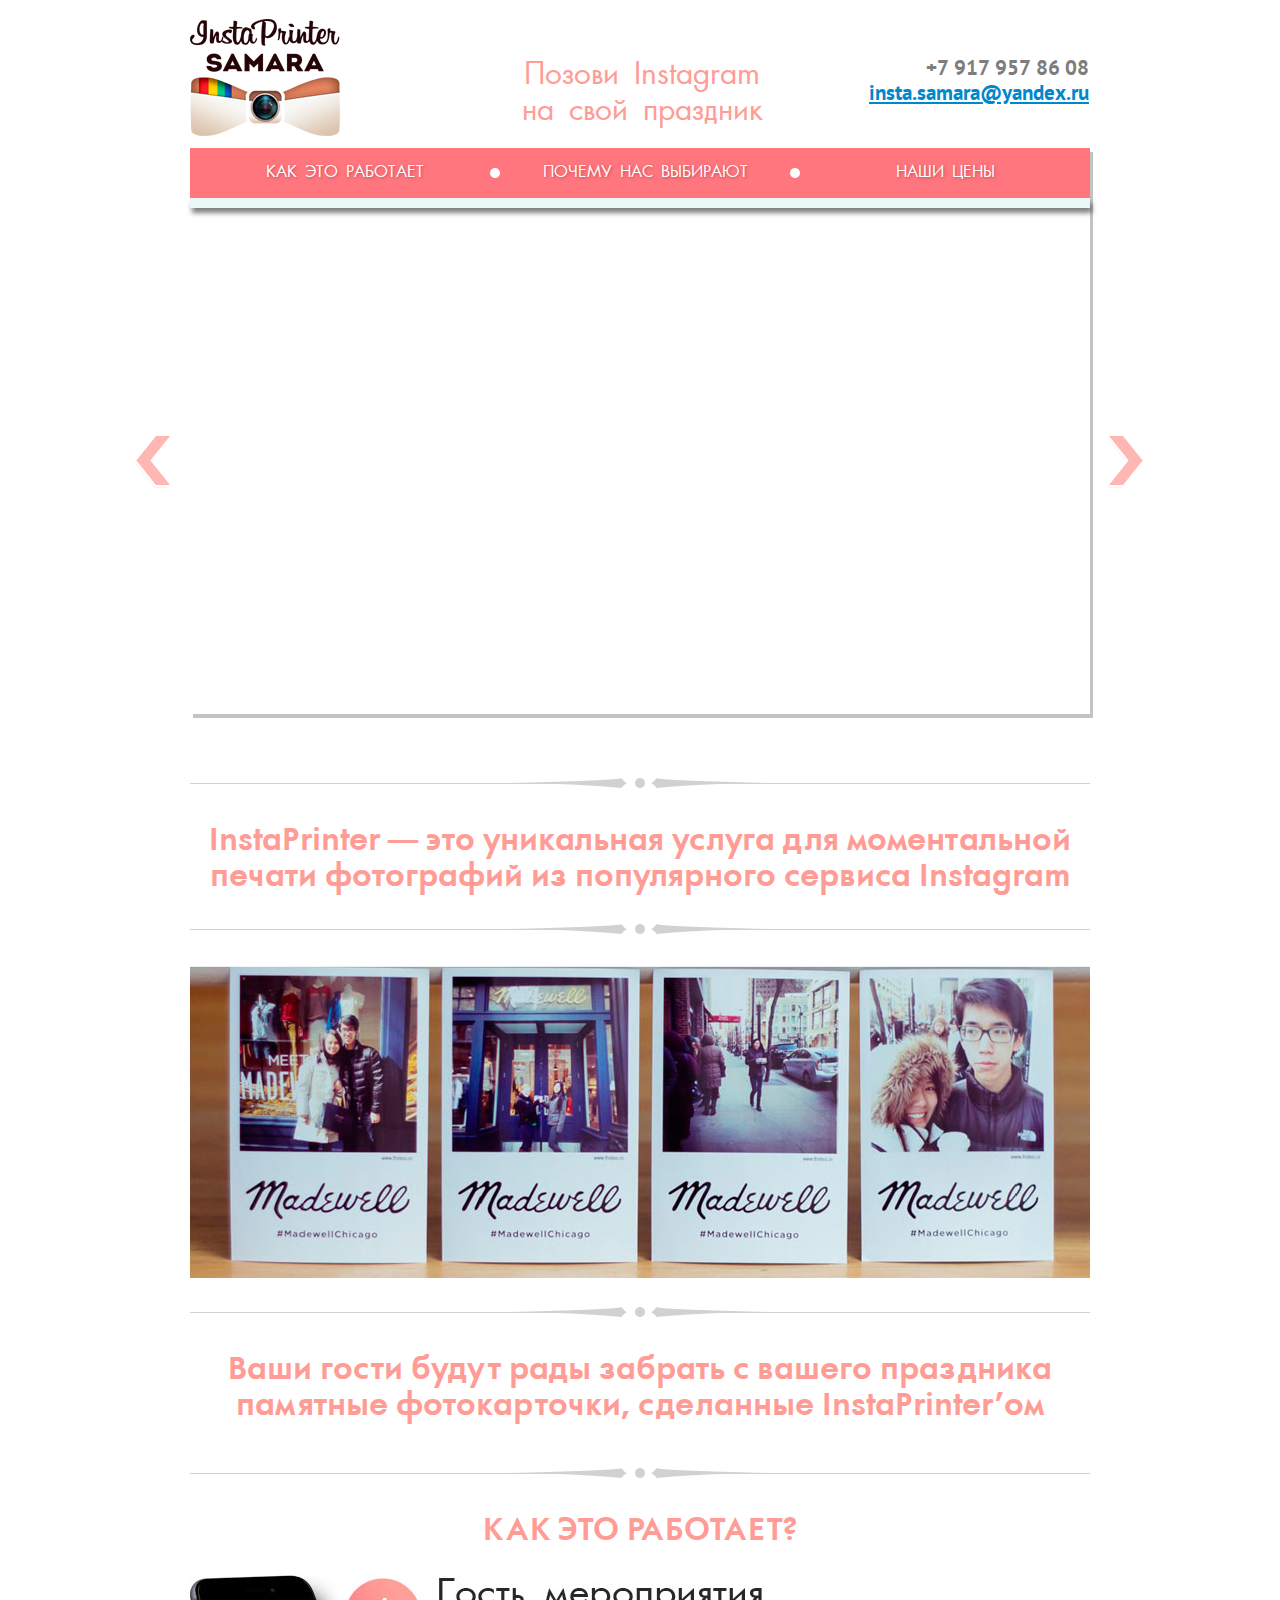
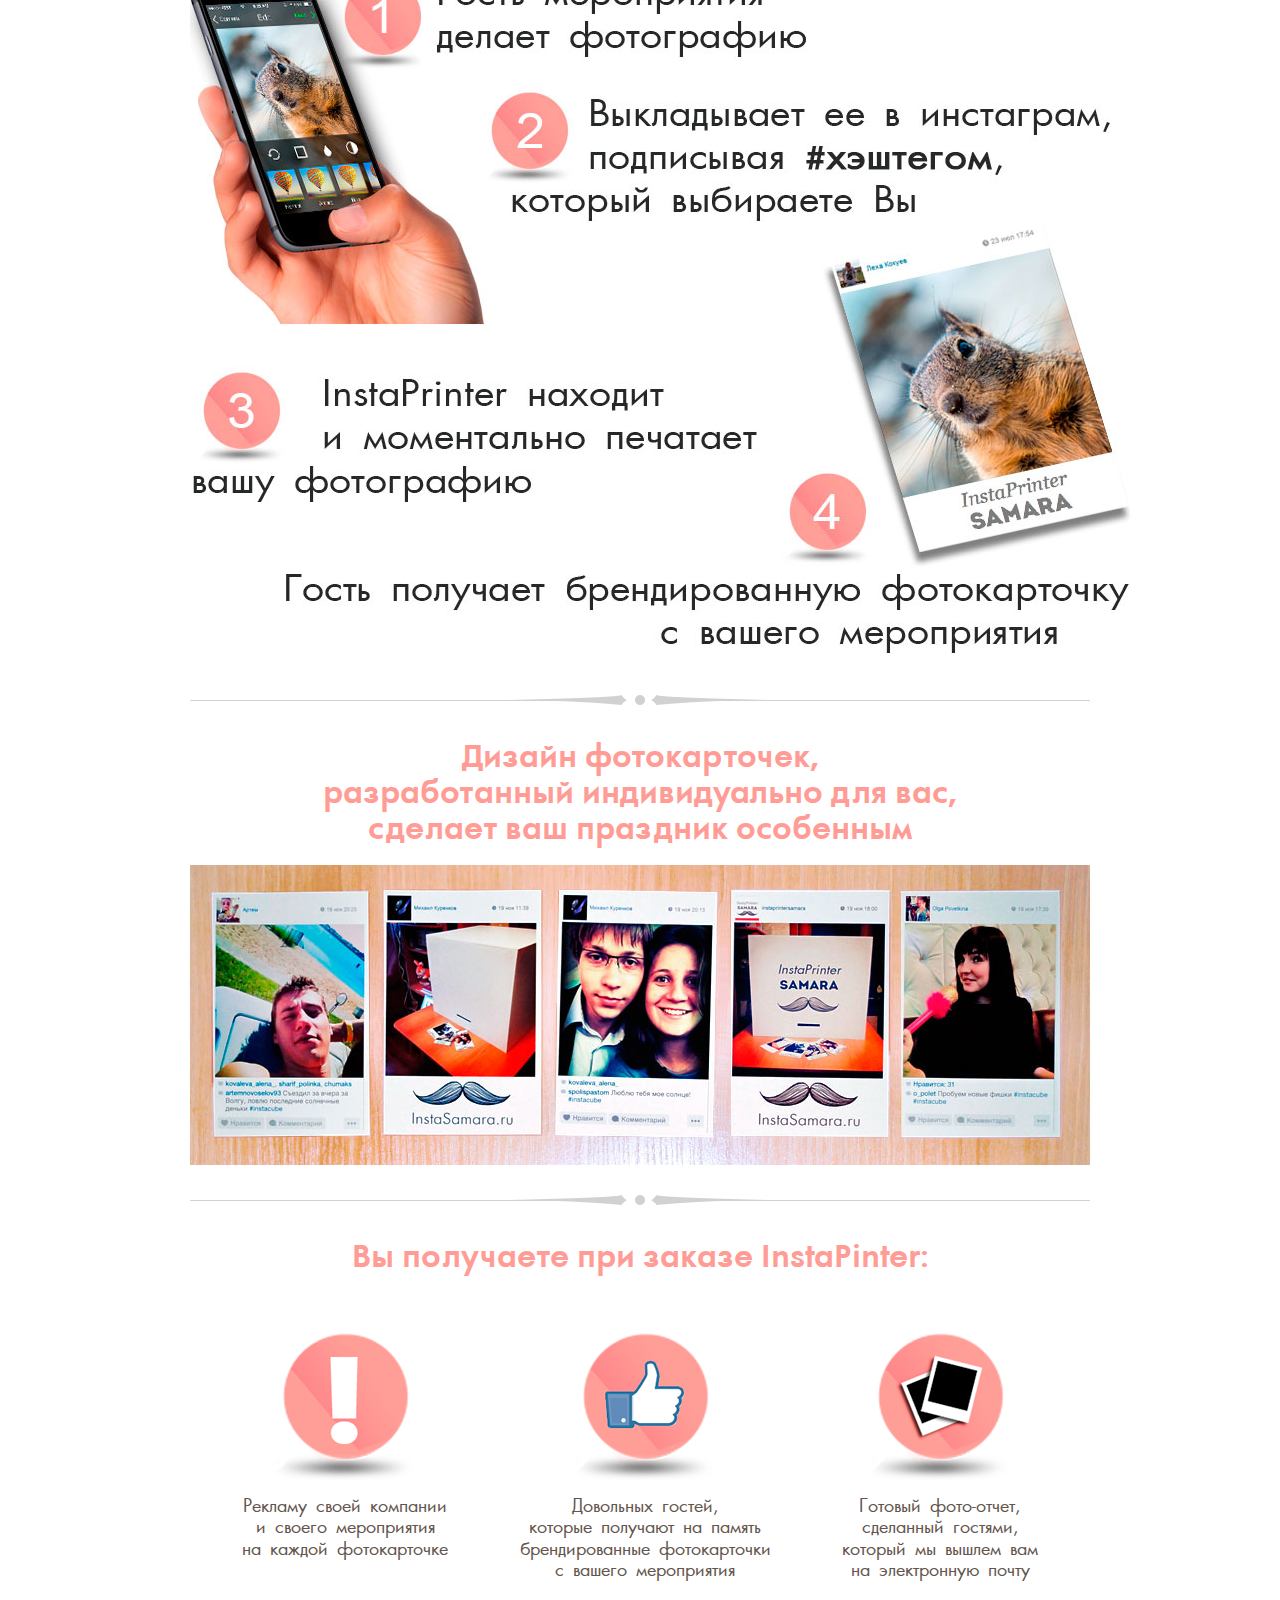
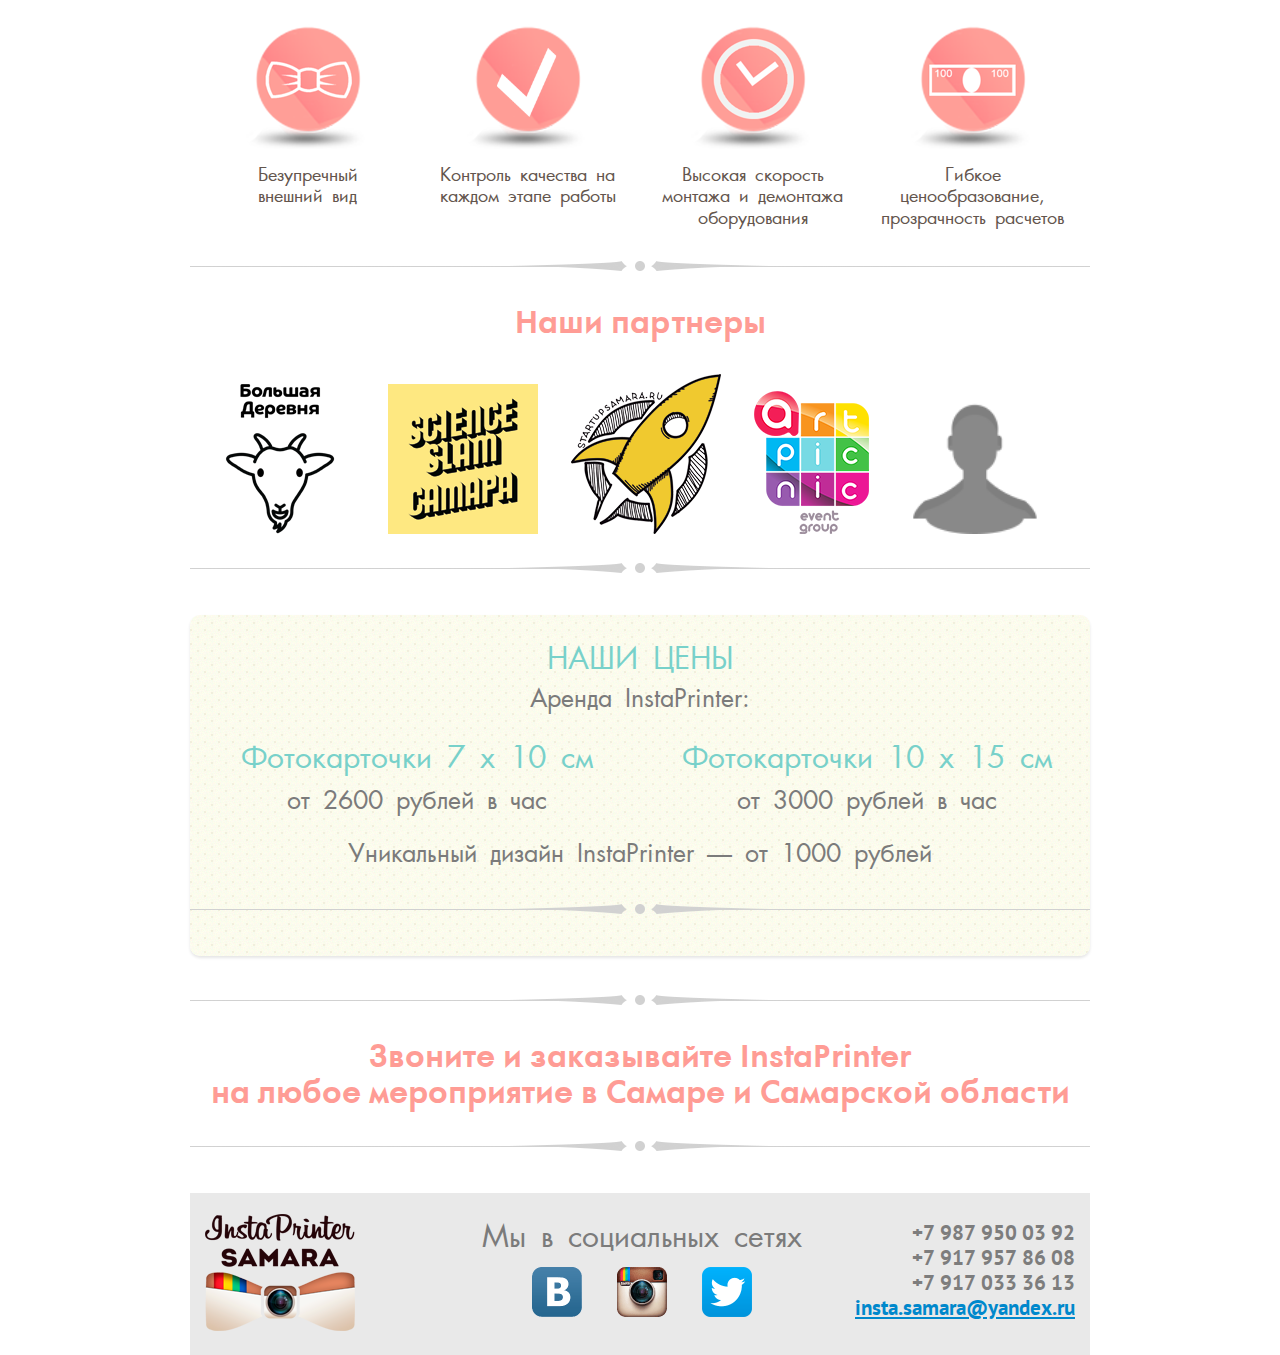
<file: index.html>
﻿<!doctype html>
<!--[if lt IE 7 ]> <html lang="ru" class="ie6"> <![endif]-->
<!--[if IE 7 ]>    <html lang="ru" class="ie7"> <![endif]-->
<!--[if IE 8 ]>    <html lang="ru" class="ie8"> <![endif]-->
<!--[if IE 9 ]>    <html lang="ru" class="ie9"> <![endif]-->
<!--[if (gt IE 9)|!(IE)]><!--> <html lang="ru"> <!--<![endif]-->
<head>
	<meta charset="utf-8">
	<meta name="keywords" content="InstaPrinter, Instagram, Print, печать, фото, мгновенное фото, праздники, брэндирование">
	<title>InstaPrinter Samara Мгновенное фото для вашего праздника</title>
	<link href="styles.css" rel="stylesheet">
	<!--[if lt IE 9]>
	<script type="text/javascript" src="scripts/html5shiv.js"></script>
	<![endif]-->
	<!--[if lt IE 10]>
	<link href="styles/style_ie_7_8_9.css" rel="stylesheet" type="text/css">
	<![endif]-->

	<!--{$common_js}-->
	<script src=»http://vkontakte.ru/js/api/xd_connection.js?2″ type=»text/javascript»></script>
  <script type="text/javascript" src="scripts/jquery-1.7.2.min.js"></script>
  <script type="text/javascript" src="scripts/mobilyslider.js"></script>
	<script type="text/javascript" src="scripts/scripts.js"></script>
	<script type="text/javascript" src="scripts/jquery.scrollTo-1.4.3.1-min.js"></script>
     <script>            
			jQuery(document).ready(function() {
				var offset = 220;
				var duration = 500;
				jQuery(window).scroll(function() {
					if (jQuery(this).scrollTop() > offset) {
						jQuery('.back-to-top').fadeIn(duration);
					} else {
						jQuery('.back-to-top').fadeOut(duration);
					}
				});
				
				jQuery('.back-to-top').click(function(event) {
					event.preventDefault();
					jQuery('html, body').animate({scrollTop: 0}, duration);
					return false;
				})
			});
		</script>
</head>

<body class="futura">

<div class="wrapper" id="body">
  <header class="header res">
		<div class="activity">
		  <p>Позови Instagram </p>
		  <p>на свой праздник</p>
    </div>
    <img class=" head_logo" src="images/logo.png" width="150"/>
		<div class="phone_top pt_bold">
      <div>+7 917 957 86 08 </div>	
      <div><a href="mailto:insta.samara@yandex.ru">insta.samara@yandex.ru</a></div>				
	 </div>
  </header><!--header-->

  <div class="navigation_top res">
  	<nav>
  		<ul class="upm ul_null clear_self">
  			<li><a href="#instruction" class="button" data-rel="instruction">КАК ЭТО РАБОТАЕТ</a></li>
  			<li><a href="#whywe" class="button" data-rel="whywe">ПОЧЕМУ НАС ВЫБИРАЮТ</a></li>
  			<li><a href="#prise" class="button" data-rel="prise">НАШИ ЦЕНЫ</a></li>
  		</ul>
  	</nav>
        
    <div class="clear_self">
	    <div class="top_slider slider slider3">
	    	<ul class="slide_cont ul_null sliderContent">
          <li class="item">
            <iframe width="900" height="506" src="//www.youtube.com/embed/LZeSpGVoYOM?autoplay=0" frameborder="0" allowfullscreen></iframe>
          </li>
	   			<li class="item">
	  				<img src="images/im1.jpg" >
	   				<div class="desc">ВОСПОЛЬЗУЙСЯ УНИКАЛЬНЫМ<br>СЕРВИСОМ ПРЯМО СЕЙЧАС</div>     
    			</li>
	    		<li class="item">
	    			<img src="images/front_print.jpg" >
	    			<div class="desc">СДЕЛАЙ ЯРЧЕ<br>СВОЙ ПРАЗДНИК</div>
	   			</li>
	  		</ul>
	   	</div>
  	</div>
  </div>
    
  <div class="container clear_self res">
    <div class="this-box2 clear_self">
      <h1 class="sp_1 futura_bold" >InstaPrinter&nbsp;&mdash; это уникальная услуга для моментальной печати фотографий из&nbsp;популярного сервиса Instagram</h1>
    </div>
  
    <div class="this-box2 clear_self">
      <div style="padding-top:54px;"><img src="images/car-cap.jpg" width="900" height="312"></div>
    </div> 

    <div class="this-box2 clear_self">
      <h1 class="sp_1 futura_bold">Ваши гости будут рады забрать с&nbsp;вашего праздника памятные фотокарточки, сделанные InstaPrinter&rsquo;ом</h1>
    </div>

    <div class="this-box2 clear_self" id="instruction">
			<h1 class="sp_1 futura_bold">КАК ЭТО РАБОТАЕТ?</h1>
		  <img src="images/touchid_hero_large.jpg" width="940" height="700"> </section>
		</div>

    <div class="this-box2 clear_self">
      <h1 class="sp_1 futura_bold" >Дизайн фотокарточек,<br/>разработанный индивидуально для вас,<br/>сделает ваш праздник особенным</h1>
      <div class="this-box4_inside"><img src="images/photos.jpg" width="900"alt=""></div>
    </div>

    <div class="this-box2 clear_self">
      <h1 class="sp_1 futura_bold" id="whywe">Вы получаете при заказе InstaPinter:</h1>
      <div class="this-box3"  > 
        <div class="this-box3-left">
          <img src="images/inf.png" width="150" height="150">
          <h2>Рекламу своей компании<br/>
            и своего мероприятия<br/>
            на каждой фотокарточке</h2>
        </div>
        <div class="this-box3-center">
          <img src="images/like.png" width="150" height="150">
          <h2>Довольных гостей,<br/>
            которые получают на память<br/>
            брендированные фотокарточки<br/>
            с вашего мероприятия</h2>
        </div>
        <div class="this-box3-right">
          <img src="images/photoalbom.png" width="150" height="150">
          <h2>Готовый фото-отчет,<br/>
            сделанный гостями,<br/>
            который мы вышлем вам<br/>
            на электронную почту</h2>
        </div>
      </div>

      <div class="this-box4"  > 
        <div class="this-box4-left">
          <img src="images/b4.png" width="125" height="125">
            <h2>Безупречный<br>
                внешний вид</h2>
        </div>
        <div class="this-box4-center-left">
          <img src="images/v4.png" width="125" height="125">
          <h2>Контроль качества на<br>
              каждом этапе работы</h2>
        </div>
        <div class="this-box4-center-right">
          <img src="images/t4.png" width="125" height="125">
          <h2>Высокая скорость<br>
              монтажа и демонтажа<br>
              оборудования</h2>
        </div>
        <div class="this-box4-right">
          <img src="images/m4.png" width="125" height="125">
          <h2>Гибкое<br>
              ценообразование,<br>
              прозрачность расчетов</h2>
        </div>
      </div>
    </div>

    <div class="this-box2 clear_self">
      <h1 class="sp_1 futura_bold" >Наши партнеры</h1>
      <a href="http://bigvill.ru"><img  class="partner" src="images/bv.png" width="150" height="150"></a>
      <a href="https://vk.com/science.slam.samara"><img  class="partner" src="images/science_slam_samara.png" width="150" height="150" alt="Science Slam Самара"></a>
      <a href="http://startupsamara.ru/"><img  class="partner" src="images/StartapSamara.png" width="150" height="160" alt="StartUpSamara"></a>
      <a href="http://www.artpiknik.ru/"><img  class="partner" src="images/artpiknik.png" width="115" height="143" alt="ArtPiknik"></a>
      <img  class="partner" src="images/no_avatar.png" width="143" height="143">
    </div>

    <div class="this-box2 clear_self"></div>

    <div class="this-box5"  id="prise">
      <h2 class="box6_title fl">НАШИ ЦЕНЫ<br>Аренда InstaPrinter: </h2>
      <div class="box6_left" >
          <p class="prise_title fl">Фотокарточки 7 х 10 см</p>
          <p>от 2600 рублей в час</p>
      </div>
      <div class="box6_right " >
          <p class="prise_title fl">Фотокарточки 10 х 15 см</p>
          <p>от 3000 рублей в час</p>
      </div>
      <h2 class="box6_title">Уникальный дизайн InstaPrinter &#8212 от 1000 рублей</h2>
      
      <div class="this-box2 clear_self"></div>
    </div>
        
    <div class="this-box2 clear_self" >
      <h1 class="sp_1 futura_bold" id="id1">Звоните и заказывайте InstaPrinter<br/>на любое мероприятие в Самаре и Самарской области</h1>
    </div>

    <div class="this-box2 clear_self" style="height:37px;"></div>

    <a href="#" class="back-to-top" ><img src="images/totop.png" width="53" height="72"></a>


    <footer class="footer">
      <div class="res">
		    <div class="activity" >Мы в социальных сетях
		      <div>
            <a href="http://vk.com/instaprintersamara"><img class="spict" src="images/vk.png" width="50" height="50" alt="vk"></a>
            <a href="http://instagram.com/instaprintersamara"><img class="spict" src="images/instagram.png" width="50" height="50" alt="vk"></a>
            <a href="https://twitter.com/instasamara"><img class="spict" src="images/twitter.png" width="50" height="50" alt="vk"></a>
          </div>
		    </div>
        <img class="footer_logo" src="images/logo.png" width="150" >
		    <div class="phone_top phone_b pt_bold">
          <div>+7 987 950 03 92</div>	
          <div>+7 917 957 86 08</div>		
          <div>+7 917 033 36 13</div>	
          <div><a href="mailto:insta.samara@yandex.ru">insta.samara@yandex.ru</a></div>
        </div>
      </div>
    </footer><!--footer-->
<!-- Yandex.Metrika counter --><script type="text/javascript">(function (d, w, c) { (w[c] = w[c] || []).push(function() { try { w.yaCounter27150218 = new Ya.Metrika({id:27150218, webvisor:true, clickmap:true, trackLinks:true, accurateTrackBounce:true}); } catch(e) { } }); var n = d.getElementsByTagName("script")[0], s = d.createElement("script"), f = function () { n.parentNode.insertBefore(s, n); }; s.type = "text/javascript"; s.async = true; s.src = (d.location.protocol == "https:" ? "https:" : "http:") + "//mc.yandex.ru/metrika/watch.js"; if (w.opera == "[object Opera]") { d.addEventListener("DOMContentLoaded", f, false); } else { f(); } })(document, window, "yandex_metrika_callbacks");</script><noscript><div><img src="//mc.yandex.ru/watch/27150218" style="position:absolute; left:-9999px;" alt="" /></div></noscript><!-- /Yandex.Metrika counter -->
  </body>
</html>
</file>
<file: styles.css>
@charset "utf-8";

@import url('fonts/fonts.css');

/* --------------- default --------------- */
html, body, div, span, h1, h2, h3, h4, h5, h6, p, em, img, strong, sub, sup, b, u, i,  dl, dt, dd, ol, ul, li, fieldset, form, label, table, tbody, tfoot, thead, tr, th, td, article, aside, canvas, details, figcaption, figure, footer, header, hgroup, menu, nav, section, summary, time, mark, audio, video {
	padding: 0;
	border: 0;
	outline: 0;
	background: transparent;
	font-size: 100%;
}
a                 { margin: 0; padding: 0; font-size: 100%; background: transparent;}
article, aside, details, figcaption, figure, footer, header, hgroup, menu, nav, section 
                  { display:block;}
nav ul            { list-style:none;}

sub, sup          { font-size: 75%; line-height: 0; position: relative; vertical-align: baseline; }
sup               { top: -0.5em; }
sub               { bottom: -0.25em; }
ins               { text-decoration: none;}
p, pre,
blockquote, ul, ol, dl            { margin: 0; }
blockquote        { margin-left: 40px; margin-right: 40px;}
ol, ul, dd        { margin-left: 40px;}
pre, code, 
kbd, samp         { foƒ√nt-family: monospace, sans-serif;}

h1,h2,h3,h4,h5,h6 { font-weight: normal;}
h1                { font-size: 40px; margin: .5em 0; color:#78d1ca;}
h2                {
	font-size: 18px;
	margin: .83em 0;
	text-align: center;
}
h3                { font-size: 16px; margin: 1.0em 0;}
h4                { font-size: 14px; margin: 1.33em 0;}
h5                { font-size: 12px; margin: 1.5em 0;}
h6                { font-size: 11px; margin: 1.67em 0;}

body, input, select, button, textarea
				  { font-family: Arial, Helvetica, sans-serif;}
html 			  { overflow-y: scroll; height:100%; min-width:980px;}
body 			  {
	background: #FFF;
	text-align: left;
	line-height: 1.2;
	font-size: 30%;
	color: #63554d;
	position:relative;
	height:100%;
}
a           	  { color: #0088cc; text-decoration: underline;}
a:hover 		  { text-decoration: none;}
img 			  {
	border: none;
	margin-left: auto;
	margin-right: auto;
}
hr 				  { color: #aaa; background: #aaa; height: 1px; border: none;}


input, select, button, textarea { margin: 0; font-size: 100%; color: #000; vertical-align: middle; }
button, input { line-height: normal; }
fieldset { border: 1px solid gray;}
legend { border: 0; padding: 0; white-space: normal; }
button::-moz-focus-inner, input::-moz-focus-inner { border: 0; padding: 0; }
textarea { overflow: auto; vertical-align: top; resize: vertical; }

.spict { margin:10px; }

.ul_null {
	margin-top: 0; margin-right: 0; margin-bottom: 0; margin-left: 0;
	padding-top: 0; padding-right: 0; padding-bottom: 0; padding-left: 0;
	list-style: none;
}
.clear_inside { height: 0;}
.clear_inside:after,
.clear_self:after{ content: '.'; display: block; clear: both; height: 0; visibility: hidden;}
.res {
	width: 900px;
	margin-left: auto;
	margin-right: auto;
}
.res {
	box-sizing: border-box;
	-moz-box-sizing: border-box;
	-webkit-box-sizing: border-box;
}
.futura {
	font-family: 'AG_FuturaRegular';
	padding-bottom: 37px;
}
.futura_bold {font-family: 'a_FuturaOrtoBold';}
.pt_sans {font-family: 'PTSansRegular';}
.pt_bold {font-family: 'PTSansBold';}
.intro {font-family: 'intro_';}

.wrapper {min-height: 100%; margin: 0 auto -162px;}

/* main
-------------------------------*/
.container:after,
.wrapper:after {content: ''; display: block; clear: both;}
.wrapper:after {height: 0px;}
.header    { min-height: 140px; position: relative;}
.container  {
	padding-top: 37px;
}
.footer {
	background: #e9e9e9;
	box-size: content-box;
width=1200;
	margin-top: 27px;
	margin-bottom: 0px;
	width: 900px;
	height: 162px;
}
.footer .res {
	height: 162px;
	position: relative;
}

/* header
-------------------------------*/
.activity {
	position: absolute;
	top: 50px;
	left: 4px;
	right: 0;
	text-align: center;
	color: #ff9c95;
	font-size: 30px;
}
.phone_top {
	position: absolute;
	top: 50px;
	right: 0px;
	text-align: right;
	font-size: 21px;
	color: #7d7d7d;
	margin-right: 1px;
}
.navigation_top {
	box-shadow: 3px 4px 0 #c2c3c3;
	background: #eaf6f7;
	margin-bottom: 0px;
}

.navigation_top > nav {
	background: #ff767f; margin-bottom: 10px;
}
.navigation_top .upm {}
.navigation_top .upm li {
	float: left;
	width: 300px;
	background: url(images/mark_upm.png) 0 50% no-repeat;
}
.navigation_top .upm li a {
	width:290px;
	margin-left:10px;;
	text-align: center;
	display: block; height: 50px; line-height: 50px;
	font-size: 16px; color: #fff; text-decoration: none;
	text-shadow: 1px 1px 3px #ca4a50;
	transition: background 200ms linear;
	-o-transition: background 200ms linear;
	-moz-transition: background 200ms linear;
	-webkit-transition: background 200ms linear;
}
.navigation_top .upm li a:hover {
	background: #ed6d75;
	margin-left:15px;
	margin-right:5px;
	width: 280px;
}
.navigation_top .upm li:first-child {
	background: none;
	width: 300px;
}
.top_slider {
	position: relative;
	height: 506px;
}
.top_slider:after {
	display: block; content: '';
	height: 10px; position: absolute; top: -10px; left: 0; right: 0;
	box-shadow: 2px 5px 5px rgba(0, 0, 0, 0.5); z-index: 39;
}
.sliderArrows a {
	cursor: pointer; text-indent: -9999px;
	position: absolute; top: 50%; margin-top: -27px;
	width: 40px; height: 54px; left: -57px;
	background: url(images/sl_nav.png) 0 0 no-repeat;
}
.sliderArrows .next {left: auto; right: -57px; background-position: -50px 0;}
.sliderArrows a:hover {background-position: -100px 0;}
.sliderArrows a.next:hover {background-position: -150px 0;}
.top_slider .slide_cont {
	width: 100%; height: 100%; overflow: hidden;
	position: relative; float:left; clear:both;
}
.top_slider .slide_cont li {position: absolute; width: 100%; height: 100%; background: #fff;}
.top_slider .slide_cont li .desc {
	position: absolute; bottom: 16px; left: 0;
	border-radius: 2px;
	background: rgba(0, 0, 0, 0.4);
	padding: 13px 20px 15px 37px;
	font-size: 20px; color: #fff;
	text-shadow: 1px 1px 3px rgba(0, 0, 0, 0.5)
}

/*(box 2)*/
.this-box2 {
	background: url(images/separator.png) center 12px no-repeat;
	width: 900px;
	min-height: 37px;
}

/*(box 3)*/
.this-box3 {
	height: 257px;
	position: relative;
	padding-top: 37px;
	width: 900px;
}
.this-box3-left {
	position: absolute;
	text-align: center;
	width: 300px;
	padding-left: 5px;
	padding-right: 5px;
}
.this-box3-center {
	position: absolute;
	text-align: center;
	width: 300px;
	margin-left: 300px;
	margin-right: 300px;
	padding-left: 5px;
	padding-right: 5px;
}
.this-box3-right {
	position: absolute;
	text-align: center;
	width: 300px;
	margin-left: 600px;
}

/*(box 4)*/
.this-box4-left {
	position: absolute;
	text-align: center;
	width: 225px;
	padding-left: 5px;
	padding-right: 5px;
}
.this-box4-center-left {
	position: absolute;
	text-align: center;
	width: 225px;
	margin-left: 225px;
}
.this-box4-center-right{
	position: absolute;
	text-align: center;
	width: 225px;
	margin-left: 450px;
}
.this-box4-right {
	position: absolute;
	text-align: center;
	width: 225px;
	margin-left: 670px;
	;
}
.this-box4 {
	height: 210px;
	position: relative;
	padding-top: 37px;
	width: 900px;
}

/*(box 5)*/
.this-box5 {
	position: relative;
	background: url(images/box5bg.png) 0 0 repeat;
	border-radius: 10px;
	margin-top: 27px;
	padding-top:1px;
	padding-bottom: 27px;
	margin-bottom:27px;
	-moz-box-shadow:0 2px 3px #e6e6e6;
	-webkit-box-shadow:0 2px 3px #e6e6e6;
	-o-box-shadow:0 2px 3px #e6e6e6;
	box-shadow:0 2px 3px #e6e6e6;
}

/*(box6)*/
.box6_left {
	text-align: center;
	font-size: 25px;
	line-height: 32px;
	color: #7b7b7b;
	font-family: 'AG_FuturaRegular';
	width: 400px;
	position: absolute;
	padding-left: 27px;
	padding-right: 27px;
}
.box6_right {
	text-align: center;
	font-size: 25px;
	line-height: 32px;
	color: #7b7b7b;
	font-family: 'AG_FuturaRegular';
	width: 400px;
	position: relative;
	margin-left: 450px;
	padding-left: 27px;
	padding-right: 27px;
}
.box6_full {
	text-align: center;
	padding: 27px;
	font-size: 25px;
	line-height: 32px;
	color: #7b7b7b;
	font-family: 'AG_FuturaRegular';
	height: 210px;
	width: 400px;
	position: absolute;
}

.fl:first-line {font-size: 30px; line-height: 47px; color: #78d1ca;}

.box6_title
{
	font-size: 25px;
	line-height: 32px;
	color: #7b7b7b;
	font-family: 'AG_FuturaRegular';
	text-align: center;
	padding-top: 0px;
	}

.footer_logo
{
	margin-left: 15px;
	margin-top: 20px;
}
.head_logo
{
	margin-left: 0px;
	margin-top: 10px;
}

h1.sp_1 {
	margin-bottom: 17px;
	color: #ff9c95;
	font-size: 30px;
	text-align: center;
	padding-top: 57px;
	width: 900px;
}

/* comments
-------------------------------*/
.comments_wrap {
	background: #f3f9f9;
	padding: 0 0 33px;
	margin-top: 37px;
}
.comments_list {text-align: center;}

.comments_list .item {
	margin-bottom: 50px;
	text-align: left;
	margin-right: 20px;
	margin-left: 20px;
}
.comments_list .item img {
	float: left; background: #e8e8e8;
	width: 102px; border-radius: 50%; border: 5px solid #fff;
	box-shadow: 1px 2px 2px #d4d4d4; margin: 0 23px 4px 0;
    -moz-box-shadow: 1px 2px 2px #d4d4d4;
    -webkit-box-shadow: 1px 2px 2px #d4d4d4;
    -o-box-shadow: 1px 2px 2px #d4d4d4;
    box-shadow: 1px 2px 2px #d4d4d4;
}
.comments_list .item .georgia {
	overflow: hidden;
	font-size: 20px;
	color: #888;
	padding-top: 0px;
}
.comments_list .item.right img {margin-left: 23px; margin-right: 0; float: right;}
.comments_list .item.right .georgia {text-align: right;}

/* footer
-------------------------------*/
.footer .activity {
	top: 28px;
	color: #7b7b7b;
}
.footer .phone_b {
	top: 30px;
	margin-right: 15px;
}
.partner{margin: 15px;}

/*prise*/
.prise_table{
	margin-top: 0;
	margin-right: auto;
	margin-bottom: 0;
	margin-left: auto;
	text-align: center;
}
.prise_col0{
	text-align: right;
	width: auto;
	min-width: 30px;
}
.prise_col1{
	text-align: center;
	width: 70px;
	;
}
.prise_col2{
	width: 37px;
	text-align:  center;
}
.prise_col3{
	width: 90px;
	text-align:  center;
}.prise_col4{
	width: auto;
	text-align:  left;
}text-align:  right;
}
.prise_col32{
	width: 80px;
	text-align:  center;
}
.prise_title
{
	font-size: 30px;
	line-height: 47px;
	color: #78d1ca;
	font-family: 'AG_FuturaRegular';
	text-align: center;
	height: 50px;
	margin-top: 0;
	margin-right: auto;
	margin-bottom: 0;
	margin-left: auto;
	text-align: center;
	}
	
	.back-to-top {
    position: fixed;
    bottom: 50px;
    right: 28px;;
    font-size: 12px;
    display: none;
	display:none;
}
</file>
